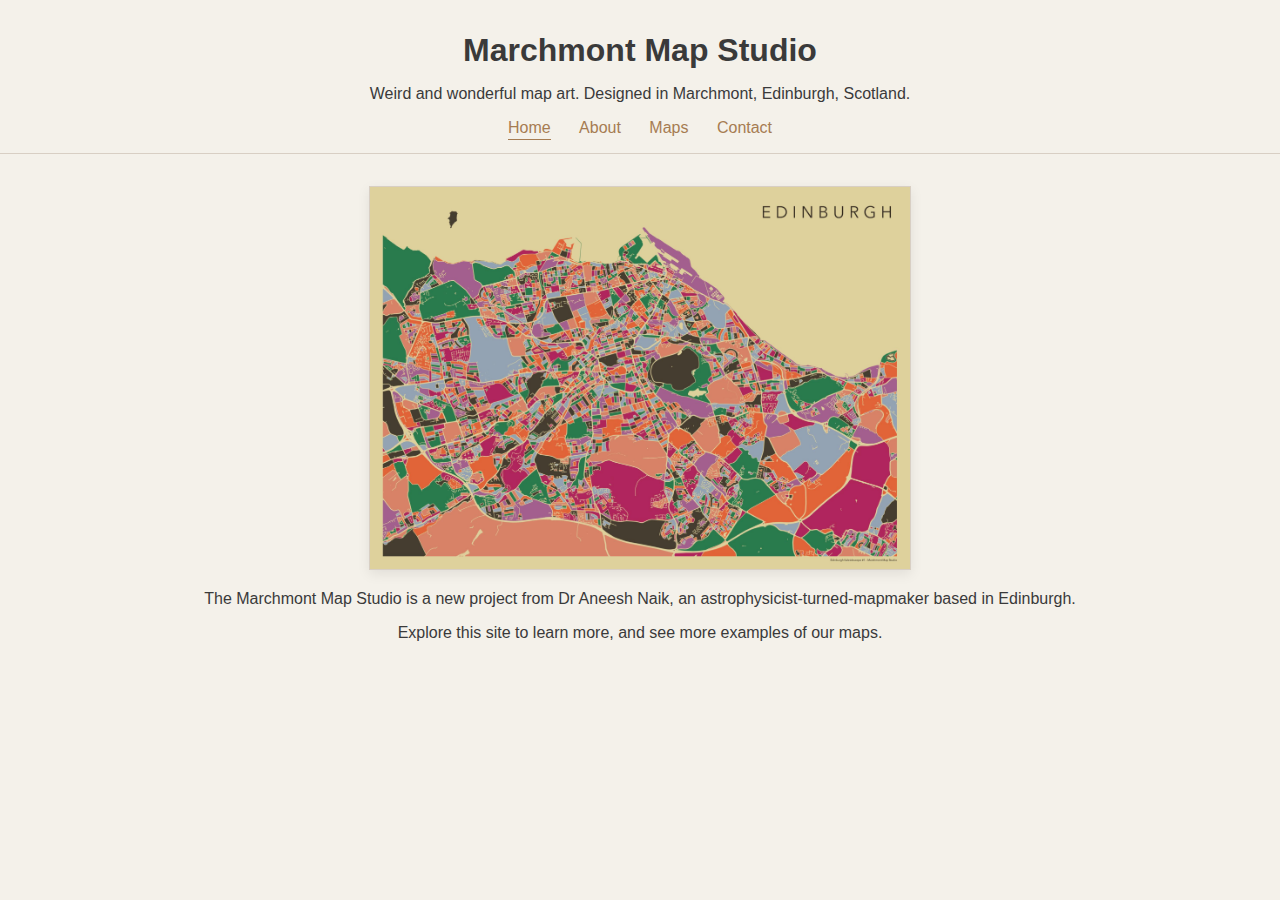
<file: index.html>
<!doctype html>
<html lang="en">
<head>
  <meta charset="utf-8">
  <meta name="viewport" content="width=device-width, initial-scale=1">
  <title>Marchmont Map Studio</title>
  <link rel="stylesheet" href="css/style.css">
</head>

<body>

  <header class="site-header">
    <h1>Marchmont Map Studio</h1>
    <p class="tagline">Weird and wonderful map art. Designed in Marchmont, Edinburgh, Scotland.</p>
    <nav>
      <a href="index.html" class="active">Home</a>
      <a href="about.html">About</a>
      <a href="maps.html">Maps</a>
      <a href="contact.html">Contact</a>
    </nav>
  </header>

  <main class="content home">
    <section>
      <img src="assets/EdinburghKaleidoscope1_lo_res.jpg" alt="Stylised map of Edinburgh" class="hero-image">
      <p>The Marchmont Map Studio is a new project from Dr Aneesh Naik, an astrophysicist-turned-mapmaker based in Edinburgh.</p>
      <p>Explore this site to learn more, and see more examples of our maps.</p>
    </section>
  </main>

</body>
</html>
</file>
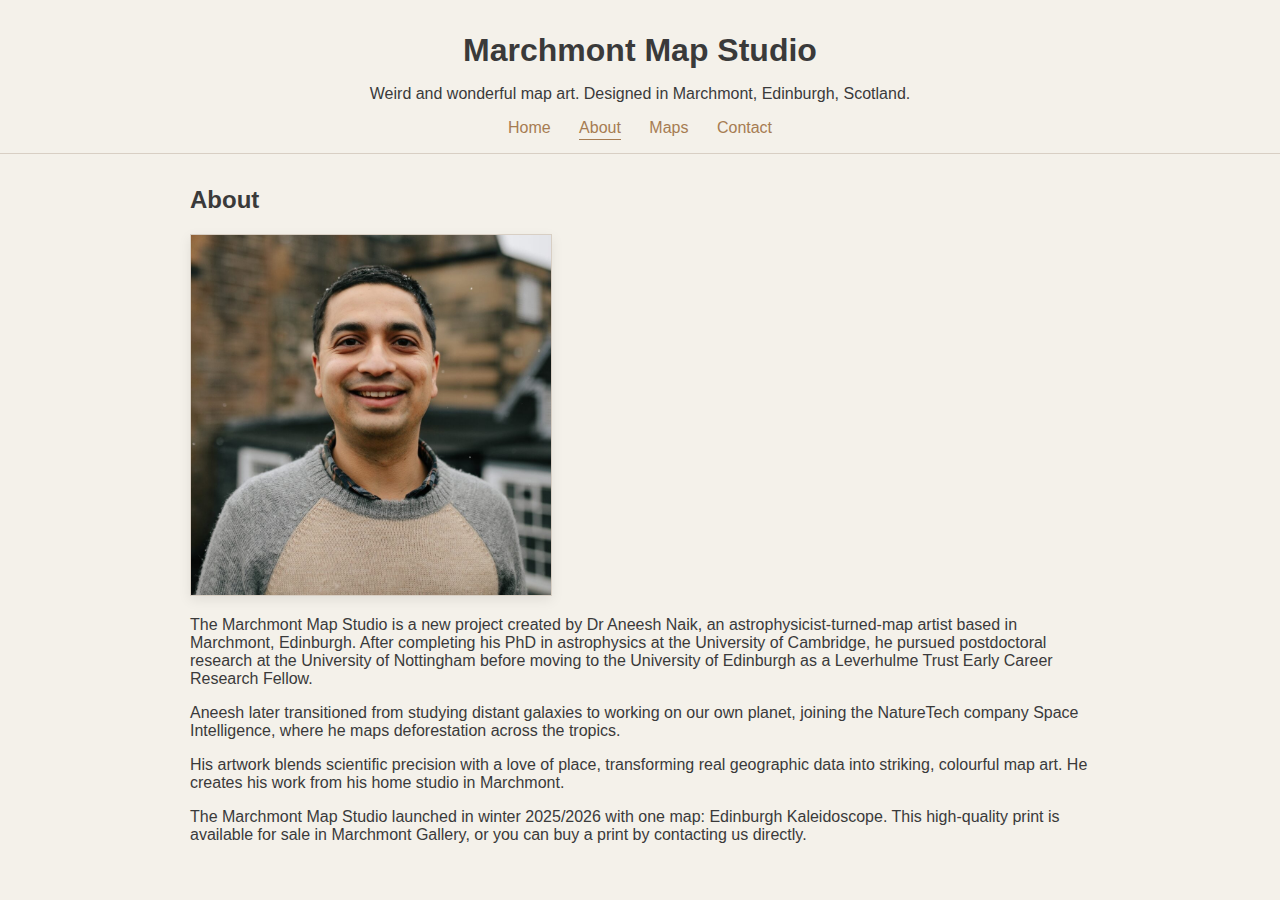
<file: about.html>
<!doctype html>
<html lang="en">
<head>
  <meta charset="utf-8">
  <meta name="viewport" content="width=device-width, initial-scale=1">
  <title>About - Marchmont Map Studio</title>
  <link rel="stylesheet" href="css/style.css">
</head>

<body>

<header class="site-header">
  <h1>Marchmont Map Studio</h1>
  <p class="tagline">Weird and wonderful map art. Designed in Marchmont, Edinburgh, Scotland.</p>
  <nav>
    <a href="index.html">Home</a>
    <a href="about.html" class="active">About</a>
    <a href="maps.html">Maps</a>
    <a href="contact.html">Contact</a>
  </nav>
</header>

<main class="content about">
  <h2>About</h2>
  
  <img src="assets/Aneesh-Naik.jpg" alt="Photo of Aneesh Naik" class="hero-image">
  <p>
    The Marchmont Map Studio is a new project created by Dr Aneesh Naik, an astrophysicist-turned-map artist based in Marchmont, Edinburgh. After completing his PhD in astrophysics at the University of Cambridge, he pursued postdoctoral research at the University of Nottingham before moving to the University of Edinburgh as a Leverhulme Trust Early Career Research Fellow.
  </p>

  <p>
    Aneesh later transitioned from studying distant galaxies to working on our own planet, joining the NatureTech company Space Intelligence, where he maps deforestation across the tropics.
  </p>

  <p>
    His artwork blends scientific precision with a love of place, transforming real geographic data into striking, colourful map art. He creates his work from his home studio in Marchmont.
  </p>
  
  <p>
    The Marchmont Map Studio launched in winter 2025/2026 with one map: Edinburgh Kaleidoscope. This high-quality print is available for sale in Marchmont Gallery, or you can buy a print by contacting us directly.
  </p>
</main>

</body>
</html>
</file>
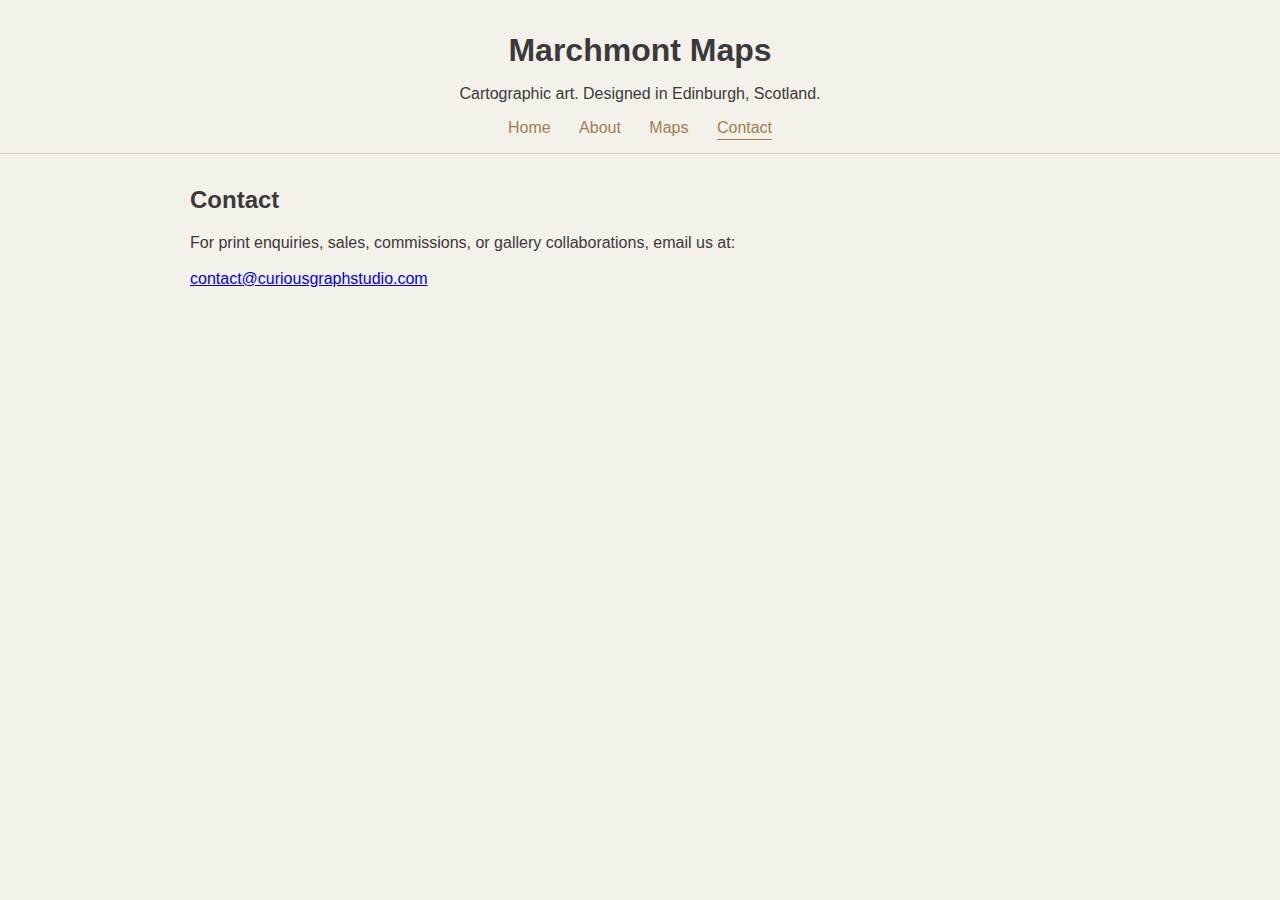
<file: contact.html>
<!doctype html>
<html lang="en">
<head>
  <meta charset="utf-8">
  <meta name="viewport" content="width=device-width, initial-scale=1">
  <title>Contact - Marchmont Maps</title>
  <link rel="stylesheet" href="css/style.css">
</head>

<body>

<header class="site-header">
  <h1>Marchmont Maps</h1>
  <p class="tagline">Cartographic art. Designed in Edinburgh, Scotland.</p>
  <nav>
    <a href="index.html">Home</a>
    <a href="about.html">About</a>
    <a href="maps.html">Maps</a>
    <a href="contact.html" class="active">Contact</a>
  </nav>
</header>

<main class="content">
  <section class="contact">
    <h2>Contact</h2>
    <p>
      For print enquiries, sales, commissions, or gallery collaborations, email us at:
      <br><br>
      <a href="mailto:contact@curiousgraphstudio.com">contact@curiousgraphstudio.com</a>
    </p>
  </section>
</main>

</body>
</html>
</file>
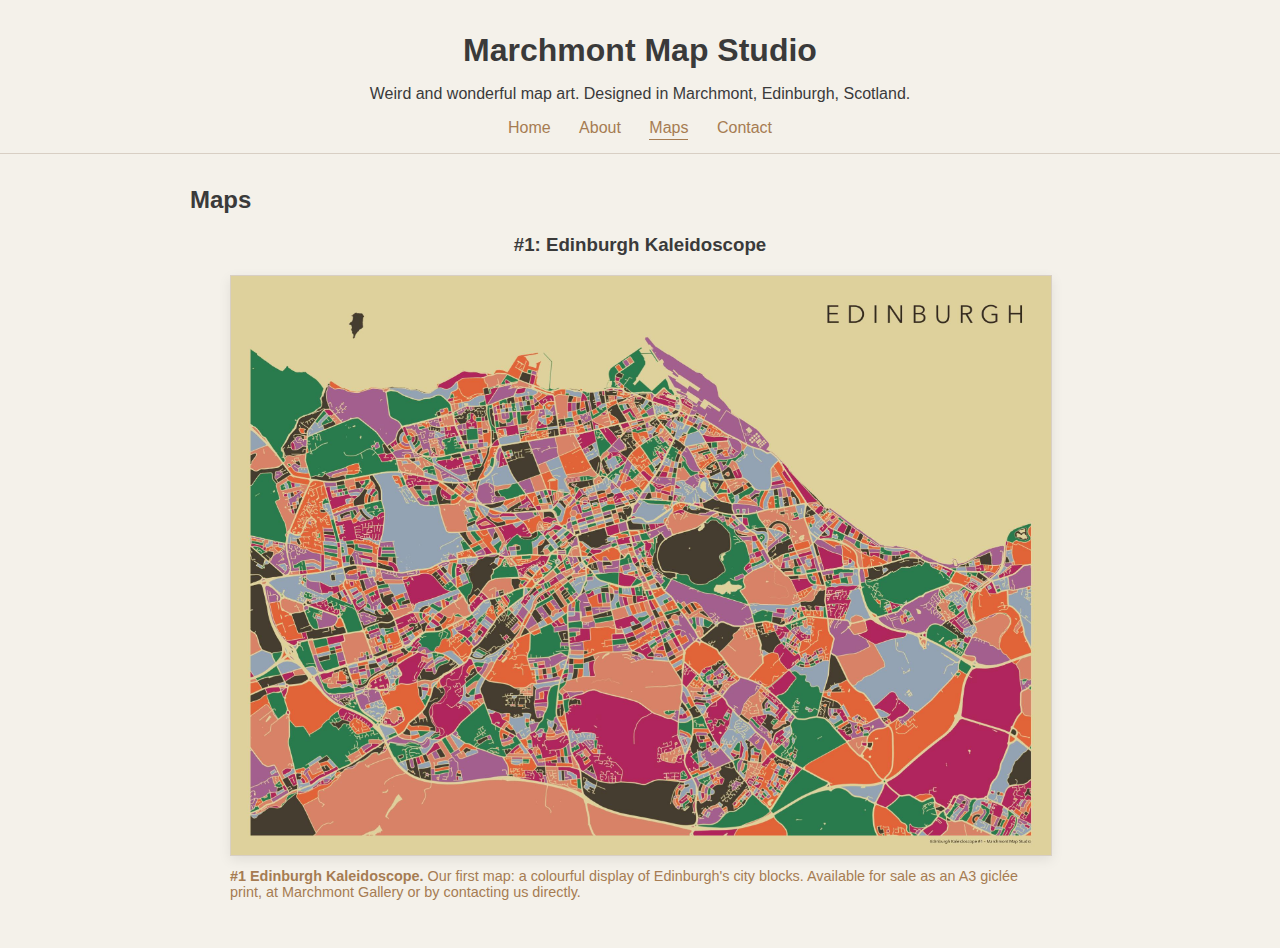
<file: maps.html>
<!doctype html>
<html lang="en">
<head>
  <meta charset="utf-8">
  <meta name="viewport" content="width=device-width, initial-scale=1">
  <title>Maps - Marchmont Map Studio</title>
  <link rel="stylesheet" href="css/style.css">
</head>

<body>

<header class="site-header">
  <h1>Marchmont Map Studio</h1>
  <p class="tagline">Weird and wonderful map art. Designed in Marchmont, Edinburgh, Scotland.</p>
  <nav>
    <a href="index.html">Home</a>
    <a href="about.html">About</a>
    <a href="maps.html" class="active">Maps</a>
    <a href="contact.html">Contact</a>
  </nav>
</header>

<main class="content">
  <h2>Maps</h2>

  <div class="gallery">
    <div>
      <h3>#1: Edinburgh Kaleidoscope</h3>
      <figure>
        <img src="assets/EdinburghKaleidoscope1_lo_res.jpg" alt="Map 1">
        <figcaption><strong>#1 Edinburgh Kaleidoscope.</strong> Our first map: a colourful display of Edinburgh's city blocks. Available for sale as an A3 giclée print, at Marchmont Gallery or by contacting us directly.</figcaption>
      </figure>
    </div>
  
  </div>

</main>

</body>
</html>
</file>
<file: css/style.css>
:root {
  --background: #f4f1ea;
  --text: #3a3a3a;
  --accent: #a67c52;
  --border: #d8cfc4;
}

body {
  margin: 0;
  font-family: "Gill Sans", sans-serif;
  background: var(--background);
  color: var(--text);
}

h1 , h2, h3, h4, h5, h6 {
  font-weight: 600;
  margin-top: 0;
}

/* HEADER + NAV */
.site-header {
  text-align: center;
  padding: 2rem 1rem 1rem;
  border-bottom: 1px solid var(--border);
}

.site-header h1 {
  margin: 0;
  font-size: 2rem;
}

nav {
  margin-top: 1rem;
}

nav a {
  margin: 0 0.75rem;
  text-decoration: none;
  color: var(--accent);
  padding-bottom: 0.2rem;
  border-bottom: 1px dotted transparent;
}

nav a:hover {
  border-bottom-color: var(--accent);
}

nav a.active {
  border-bottom: 1px solid var(--accent);
}

/* CONTENT */
.content {
  max-width: 900px;
  margin: 0 auto;
  padding: 2rem 1rem;
}

/* HOMEPAGE STUFF */
.home {
  text-align: center;
}
.hero-image {
  width: 60%;
  height: auto;
  border: 1px solid var(--border);
  box-shadow: 0 4px 12px rgba(0,0,0,0.08);
}

/* ABOUT PAGE */
.about img {
  width: 40%;
  min-width: 250px;
}

/* GALLERY */
.gallery {
  display: grid;
  grid-template-columns: 1fr;
  gap: 2rem;
  text-align: center;
}

.gallery img {
  width: 100%;
  border: 1px solid var(--border);
  box-shadow: 0 4px 12px rgba(0,0,0,0.08);
}

.gallery figcaption {
  margin-top: 0.5rem;
  font-size: 0.9rem;
  color: var(--accent);
  text-align: left;
}
</file>
